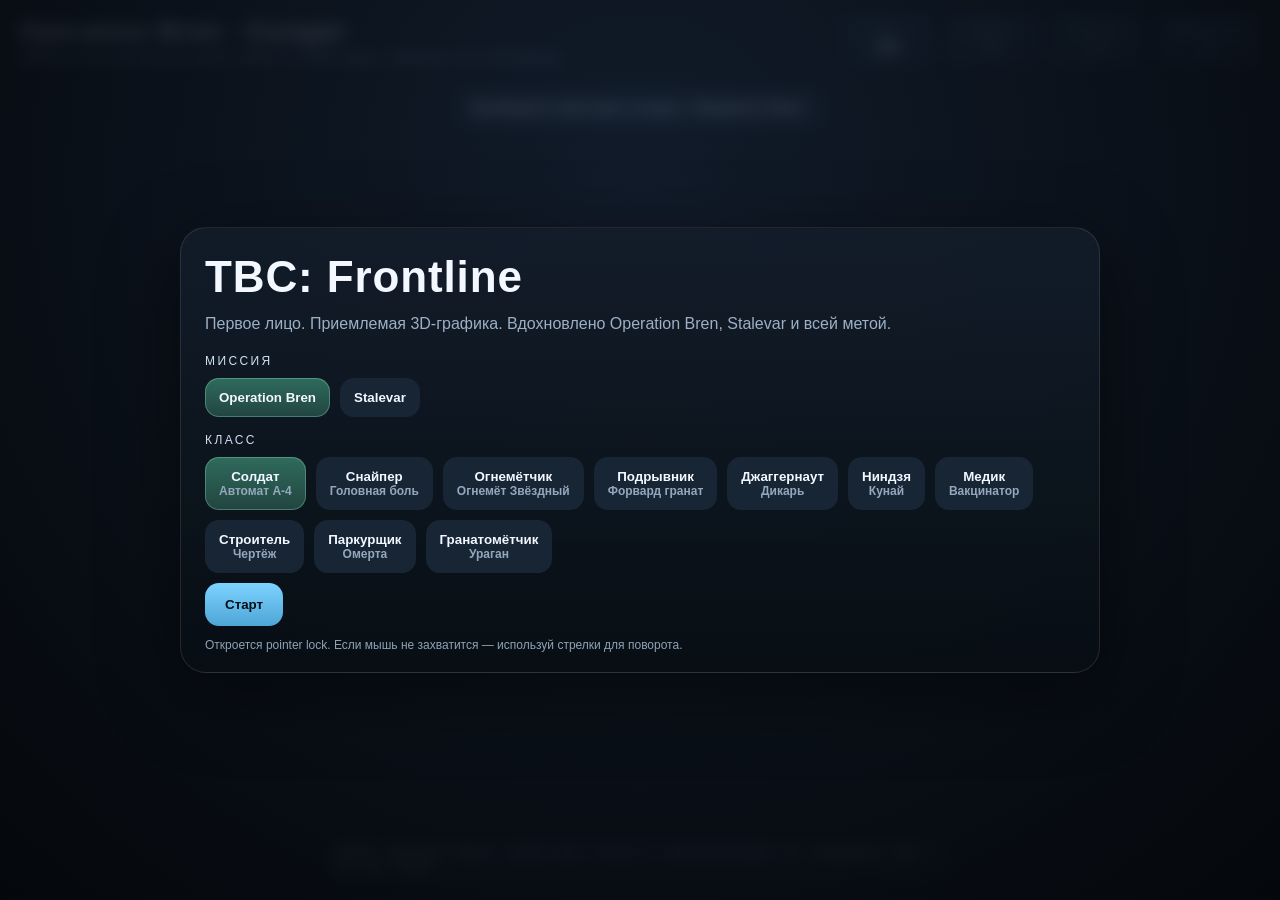
<file: tbc_game/index.html>
<!DOCTYPE html>
<html lang="ru">
<head>
  <meta charset="UTF-8" />
  <meta name="viewport" content="width=device-width, initial-scale=1.0" />
  <title>TBC: Frontline</title>
  <link rel="stylesheet" href="style.css" />
</head>
<body>
  <div id="hud">
    <div id="topbar">
      <div id="missionTitle">TBC: Frontline</div>
      <div id="missionSubtitle">Выберите класс и миссию</div>
    </div>
    <div id="stats">
      <div class="stat"><span>HP</span><b id="hp">100</b></div>
      <div class="stat"><span>AMMO</span><b id="ammo">—</b></div>
      <div class="stat"><span>CLASS</span><b id="className">—</b></div>
      <div class="stat"><span>OBJECTIVE</span><b id="objectiveState">—</b></div>
    </div>
    <div id="hint">WASD — движение · Mouse — взгляд · Click — атака · E — взять/использовать · Q — способность · Shift — бег · Tab — карта</div>
    <div id="crosshair"></div>
    <div id="minimap" class="hidden"></div>
    <div id="message"></div>
  </div>

  <div id="menu">
    <div class="card">
      <h1>TBC: Frontline</h1>
      <p>Первое лицо. Приемлемая 3D-графика. Вдохновлено Operation Bren, Stalevar и всей метой.</p>
      <div class="sectionLabel">Миссия</div>
      <div class="buttonRow" id="missionButtons"></div>
      <div class="sectionLabel">Класс</div>
      <div class="buttonRow" id="classButtons"></div>
      <div class="buttonRow">
        <button id="startBtn" class="start">Старт</button>
      </div>
      <div class="note">Откроется pointer lock. Если мышь не захватится — используй стрелки для поворота.</div>
    </div>
  </div>

  <canvas id="game"></canvas>

  <script src="game.js"></script>
</body>
</html>
</file>
<file: tbc_game/style.css>
:root{
  --bg:#081017;
  --panel:#101922ee;
  --panel2:#0f1823d8;
  --text:#f3f7ff;
  --muted:#9cb0c6;
  --accent:#8de0c7;
  --accent2:#ffd56a;
  --danger:#ff6b6b;
}
*{box-sizing:border-box}
html,body{margin:0;height:100%;overflow:hidden;background:radial-gradient(circle at 50% 0%, #19263b 0%, #081017 60%, #04080d 100%);font-family:Inter,Segoe UI,Arial,sans-serif;color:var(--text)}
#game{display:block;width:100vw;height:100vh}
#hud{position:fixed;inset:0;pointer-events:none}
#topbar{position:absolute;left:18px;top:16px;text-shadow:0 2px 8px rgba(0,0,0,.45)}
#missionTitle{font-size:26px;font-weight:800;letter-spacing:.04em}
#missionSubtitle{font-size:14px;color:var(--muted);margin-top:2px}
#stats{position:absolute;right:18px;top:14px;display:flex;gap:10px;flex-wrap:wrap;justify-content:flex-end;max-width:55vw}
.stat{min-width:96px;padding:10px 12px;background:linear-gradient(180deg, rgba(16,25,34,.92), rgba(10,16,23,.86));border:1px solid rgba(255,255,255,.08);border-radius:14px;box-shadow:0 10px 30px rgba(0,0,0,.25);text-align:center}
.stat span{display:block;font-size:11px;letter-spacing:.18em;color:#87a3bb;margin-bottom:2px}
.stat b{font-size:16px}
#hint{position:absolute;left:50%;bottom:15px;transform:translateX(-50%);padding:10px 14px;border-radius:999px;background:rgba(8,14,20,.72);color:#d7e4f1;font-size:12px;border:1px solid rgba(255,255,255,.07);backdrop-filter:blur(6px)}
#crosshair{position:absolute;left:50%;top:50%;width:18px;height:18px;transform:translate(-50%,-50%);opacity:.9}
#crosshair::before,#crosshair::after{content:"";position:absolute;left:50%;top:50%;background:var(--accent);box-shadow:0 0 12px rgba(141,224,199,.45)}
#crosshair::before{width:18px;height:2px;transform:translate(-50%,-50%)}
#crosshair::after{width:2px;height:18px;transform:translate(-50%,-50%)}
#minimap{position:absolute;left:16px;bottom:16px;width:220px;height:220px;background:rgba(0,0,0,.45);border:1px solid rgba(255,255,255,.1);border-radius:14px;overflow:hidden}
#minimap.hidden{display:none}
#message{position:absolute;left:50%;top:86px;transform:translateX(-50%);padding:12px 18px;border-radius:14px;background:rgba(16,25,34,.88);border:1px solid rgba(255,255,255,.08);color:var(--text);font-weight:700;opacity:0;transition:opacity .25s ease;max-width:min(90vw,780px);text-align:center}
#message.show{opacity:1}
#menu{position:fixed;inset:0;display:flex;align-items:center;justify-content:center;z-index:10;background:radial-gradient(circle at 50% 20%, rgba(21,34,52,.80), rgba(5,8,12,.92));backdrop-filter:blur(8px)}
.card{width:min(920px,92vw);padding:24px 24px 20px;border-radius:26px;background:linear-gradient(180deg, rgba(19,29,42,.92), rgba(8,14,20,.94));border:1px solid rgba(255,255,255,.1);box-shadow:0 20px 80px rgba(0,0,0,.45)}
h1{margin:0 0 10px;font-size:44px;letter-spacing:.02em}
p{margin:0 0 18px;color:var(--muted);line-height:1.5}
.sectionLabel{margin:16px 0 10px;color:#cfe0f1;font-size:12px;letter-spacing:.2em;text-transform:uppercase}
.buttonRow{display:flex;flex-wrap:wrap;gap:10px}
button{pointer-events:auto;border:none;cursor:pointer;border-radius:14px;padding:12px 14px;background:#182535;color:var(--text);font-weight:700;transition:transform .12s ease, background .12s ease, box-shadow .12s ease}
button:hover{transform:translateY(-1px);background:#223449;box-shadow:0 10px 25px rgba(0,0,0,.2)}
button.active{background:linear-gradient(180deg, #2f6b5c, #21453f);box-shadow:0 0 0 1px rgba(141,224,199,.35) inset}
button.start{margin-top:10px;padding:14px 20px;background:linear-gradient(180deg, #7dd3ff, #4ea6d7);color:#031018}
.note{margin-top:12px;color:#8ea3b8;font-size:12px}
.small{font-size:12px;color:#94a8bd}
</file>
